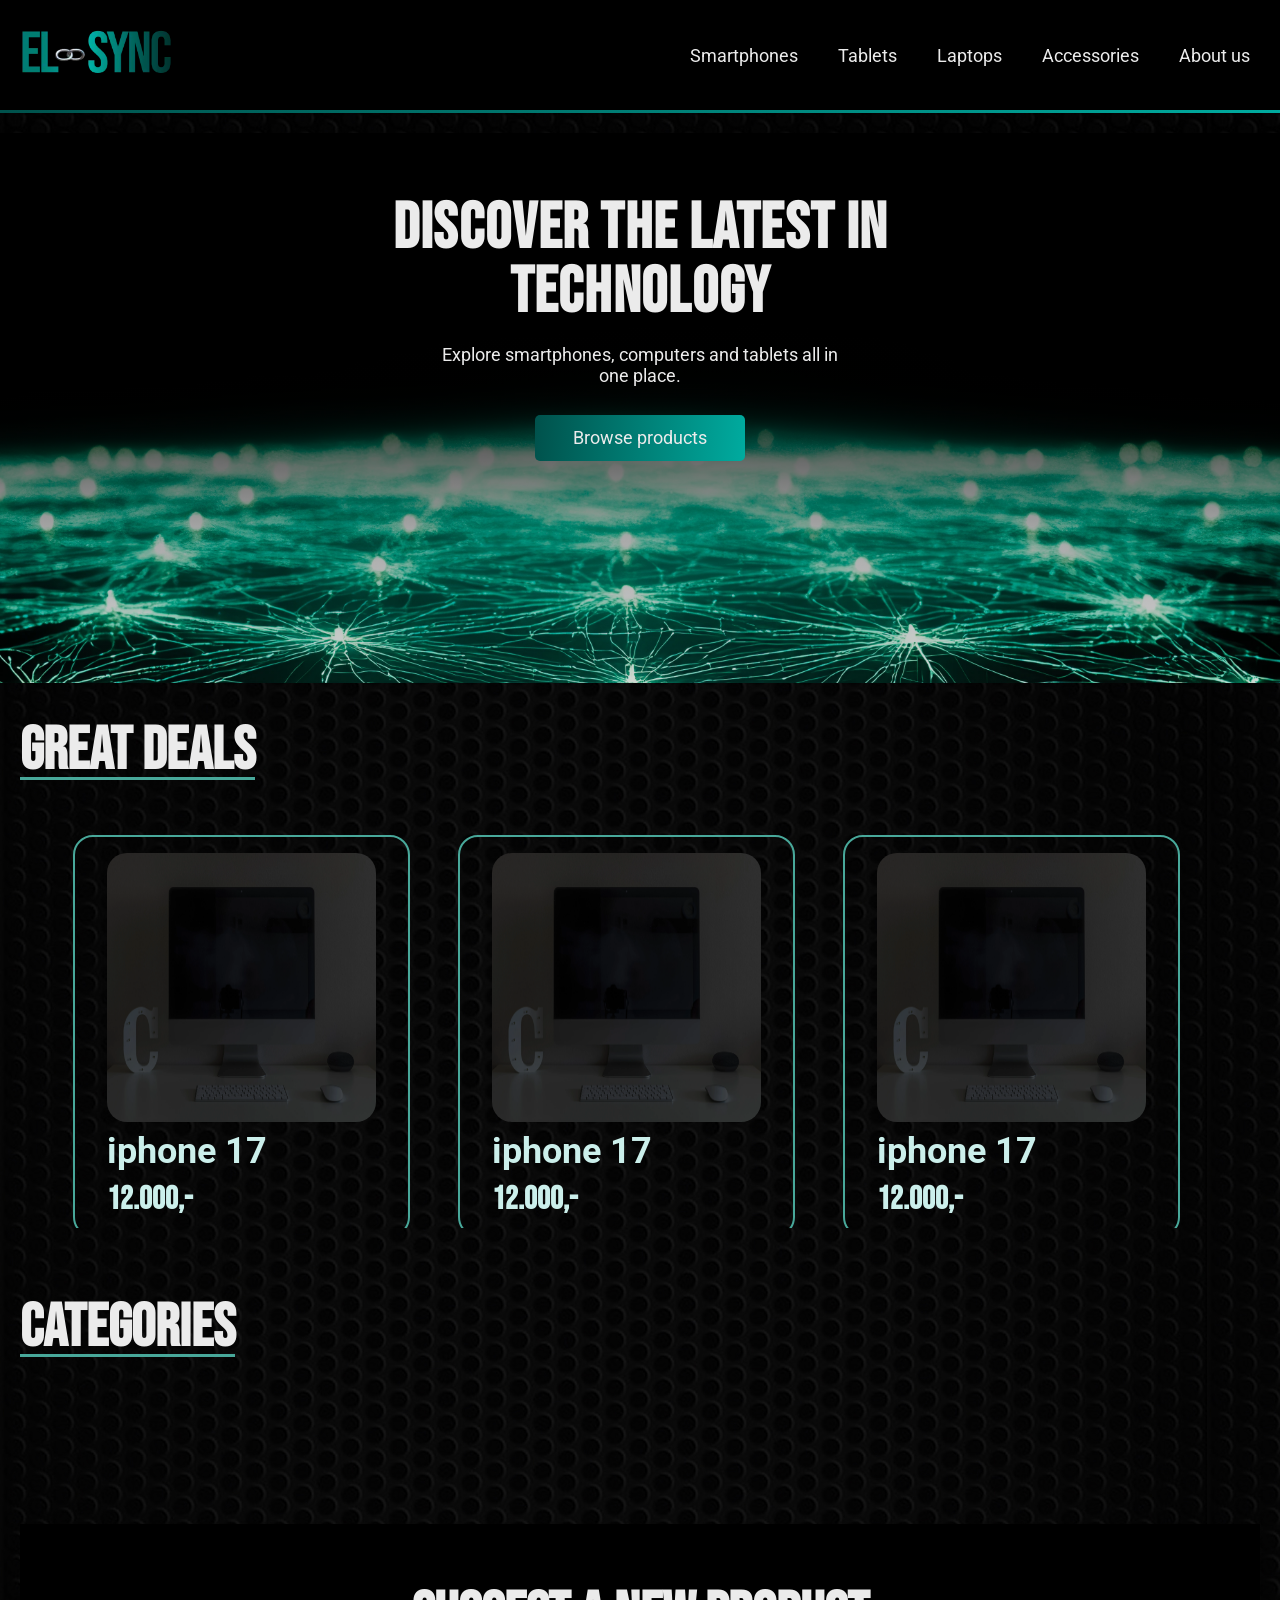
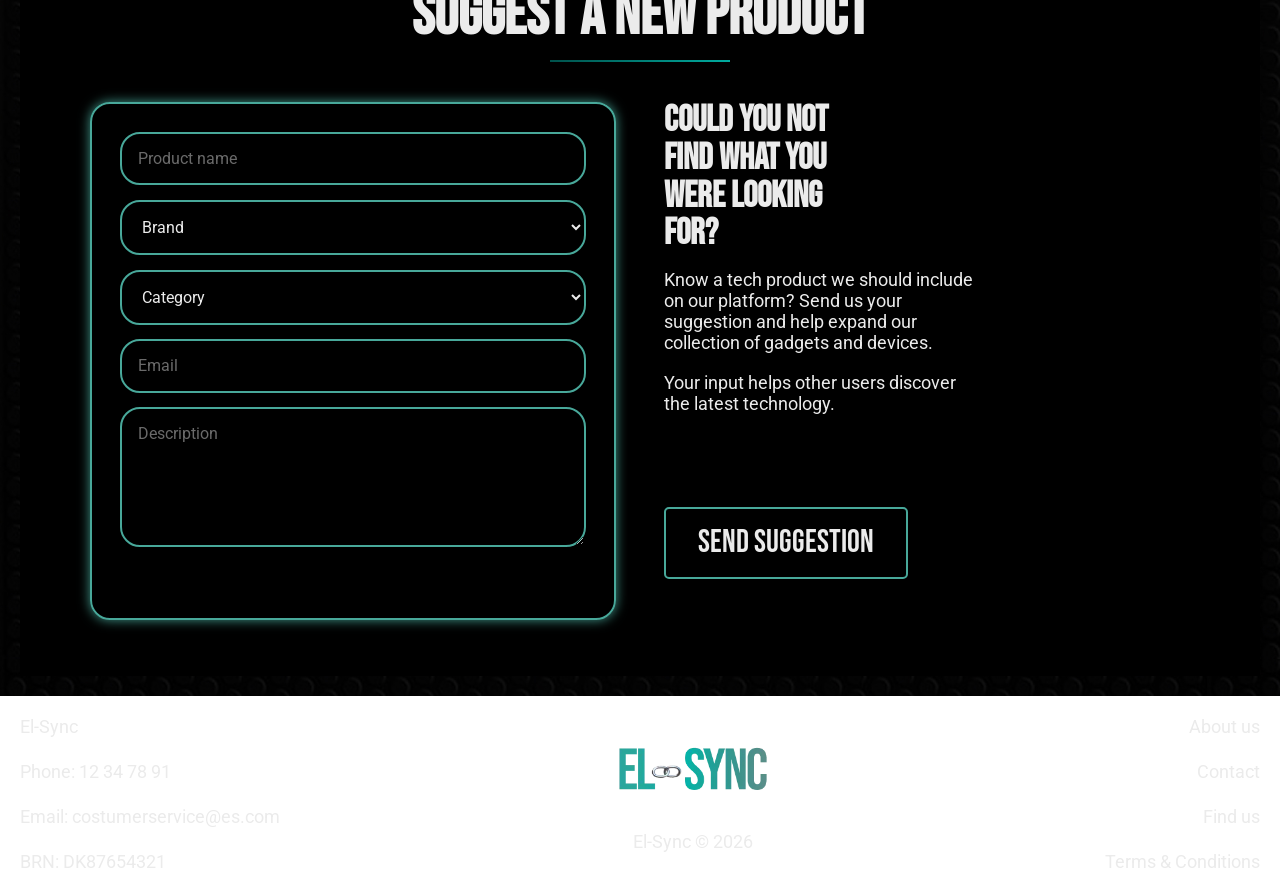
<file: index.html>
<!doctype html>
<html lang="en">
  <head>
    <meta charset="UTF-8" />
    <meta name="viewport" content="width=device-width, initial-scale=1.0" />
    <meta name="robots" content="noindex" />
    <!-- CSS -->
    <link rel="stylesheet" href="css/custom.css" />
    <link rel="stylesheet" href="css/general.css" />
    <link rel="stylesheet" href="css/style.css" />
    <!-- JS -->
    <script src="js/index.js" defer></script>
    <script src="js/general.js" defer></script>
    <!-- Favicon -->
    <link
      rel="apple-touch-icon"
      sizes="180x180"
      href="favicon/apple-touch-icon.png"
    />
    <link
      rel="icon"
      type="image/png"
      sizes="32x32"
      href="favicon/favicon-32x32.png"
    />
    <link
      rel="icon"
      type="image/png"
      sizes="16x16"
      href="favicon/favicon-16x16.png"
    />
    <link rel="manifest" href="favicon/site.webmanifest" />
    <title>Frontpage</title>
  </head>

  <body>
    <header>
      <div class="header_main">
        <div class="logo">
          <a href="index.html">
            <img src="IMG/logo_main.webp" alt="Logo" />
          </a>
        </div>
        <nav>
          <ul class="menu">
            <li><a href="index.html">Smartphones</a></li>
            <li><a href="index.html">Tablets</a></li>
            <li><a href="index.html">Laptops</a></li>
            <li><a href="index.html">Accessories</a></li>
            <li><a href="index.html">About us</a></li>
          </ul>
          <button class="burger">
            <span class="line"></span>
            <span class="line"></span>
            <span class="line"></span>
          </button>
        </nav>
      </div>
      <div class="header_border"></div>
    </header>
    <main>
      <section class="hero_section">
        <div class="hero_content">
          <h1 class="hero_title">
            Discover the latest in<br />
            technology
          </h1>
          <p class="hero_text">
            Explore smartphones, computers and tablets all in one place.
          </p>
          <a href="productlist.html" class="primary_btn hero_btn"
            >Browse products</a
          >
        </div>
      </section>

      <section class="customers_liked section_container">
        <h1 id="customers_underline">Great deals</h1>
        <section class="customers_liked_product_container">
          <section class="customers_liked_product container">
            <img src="IMG/cat_computer.webp" alt="picture of product" />
            <h2>iphone 17</h2>
            <h3>12.000,-</h3>
          </section>
          <section class="customers_liked_product container">
            <img src="IMG/cat_computer.webp" alt="picture of product" />
            <h2>iphone 17</h2>
            <h3>12.000,-</h3>
          </section>
          <section class="customers_liked_product container">
            <img src="IMG/cat_computer.webp" alt="picture of product" />
            <h2>iphone 17</h2>
            <h3>12.000,-</h3>
          </section>
        </section>
      </section>

      <section class="Categories_section">
        <h1 id="customers_underline">Categories</h1>
        <section class="categories_container">
          <!-- <section class="category_container">
            <img src="IMG/cat_computer.webp" alt="picture of product" />
            <a class="secondary_btn btn" href="/"
              ><span class="btn_label">Computers</span></a
            >
          </section>
          <section class="category_container">
            <img src="IMG/cat_phones.webp" alt="picture of product" />
            <a class="secondary_btn btn" href="/"
              ><span class="btn_label">Phones</span></a
            >
          </section>
          <section class="category_container">
            <img src="IMG/cat_teblets.webp" alt="picture of product" />
            <a class="secondary_btn btn" href="/"
              ><span class="btn_label">Tablets</span></a
            >
          </section>
          <section class="category_container">
            <img src="IMG/cat_accessories.webp" alt="picture of product" />
            <a class="secondary_btn btn" href="/"
              ><span class="btn_label">Accessories</span></a
            >
          </section> -->
        </section>
      </section>
      <section class="suggest_section">
        <h2 class="suggest_title">Suggest a new product</h2>
        <div class="suggest_wrapper">
          <div class="suggest_text">
            <h3>Could you not find what you were looking for?</h3>
            <p>
              Know a tech product we should include on our platform? Send us
              your suggestion and help expand our collection of gadgets and
              devices.
            </p>
            <p>Your input helps other users discover the latest technology.</p>
          </div>
          <form class="suggest_form" id="productForm" novalidate>
            <div class="form_group">
              <input
                type="text"
                id="name"
                name="name"
                placeholder="Product name"
                required
              />
              <p class="error_message">Please enter a product name.</p>
            </div>
            <div class="form_group">
              <select id="brand" name="brand" required>
                <option value="">Brand</option>
                <option value="Apple">Apple</option>
                <option value="Samsung">Samsung</option>
                <option value="Sony">Sony</option>
                <option value="Lenovo">Lenovo</option>
                <option value="Asus">Asus</option>
                <option value="Other">Other</option>
              </select>
              <p class="error_message">Please choose a brand.</p>
            </div>
            <div class="form_group">
              <select id="category" name="category" required>
                <option value="">Category</option>
                <option value="Smartphones">Smartphones</option>
                <option value="Computers">Computers</option>
                <option value="Accessories">Accessories</option>
                <option value="Tablets">Tablets</option>
              </select>
              <p class="error_message">Please choose a category.</p>
            </div>
            <div class="form_group">
              <input
                type="email"
                id="email"
                name="email"
                placeholder="Email"
                required
              />
              <p class="error_message">Please enter a valid email.</p>
            </div>
            <div class="form_group">
              <textarea
                id="description"
                name="description"
                placeholder="Description"
                rows="5"
                required
              ></textarea>
              <p class="error_message">Please enter a description.</p>
            </div>
            <p class="form_message" id="formMessage"></p>
          </form>
          <div class="suggest_button_wrap">
            <button type="submit" form="productForm" class="suggest_button">
              Send suggestion
            </button>
          </div>
        </div>
      </section>
    </main>
    <footer>
      <nav>
        <ul class="footer_menu">
          <li><a href="index.html">El-Sync</a></li>
          <li><a href="index.html">Phone: 12 34 78 91</a></li>
          <li><a href="index.html">Email: costumerservice@es.com</a></li>
          <li><a href="index.html">BRN: DK87654321</a></li>
        </ul>
        <div class="footer_logo">
          <a href="index.html">
            <img src="IMG/logo_main.webp" alt="Logo" />
          </a>
          <p>El-Sync © 2026</p>
        </div>
        <ul class="footer_menu align_right">
          <li><a href="index.html">About us</a></li>
          <li><a href="index.html">Contact</a></li>
          <li><a href="index.html">Find us</a></li>
          <li><a href="index.html">Terms & Conditions</a></li>
        </ul>
      </nav>
    </footer>

    <!-- Jeg turde ikke slette kluddermor version just in case vi skal bruge noget af det -->

    <!-- <header>
    <div class="header_main">
      <div class="logo">
        <a href="index.html">
          <img src="IMG/logo_main.webp" alt="Logo" />
        </a>
      </div>
      <div class="header_border"></div>
    </header>

    <main>
      <section class="hero_section">
        <div class="hero_content">
          <h1 class="hero_title">
            Discover the latest in<br />
            technology
          </h1>
          <p class="hero_text">
            Explore smartphones, computers and tablets all in one place.
          </p>
          <a href="productlist.html" class="primary_btn hero_btn"
            >Browse products</a
          >
        </div>
      </section>
      <h1>Header</h1>
      <h2>Subheader</h2>
      <h3>Subheader 2</h3>
      <p>Paragraph goes here</p>
      <a class="primary_btn btn" href="/">Primary button</a>
      <a class="secondary_btn btn" href="/"
        ><span class="btn_label">Secondary button</span></a
      >
      <section class="suggest_section">
        <h2 class="suggest_title">Suggest a new product</h2>

        <div class="suggest_wrapper">
          <div class="suggest_text">
            <h3>Could you not find what you were looking for?</h3>
            <p>
              Know a tech product we should include on our platform? Send us
              your suggestion and help expand our collection of gadgets and
              devices.
            </p>
            <p>Your input helps other users discover the latest technology.</p>
          </div>

          <form class="suggest_form" id="productForm" novalidate>
            <div class="form_group">
              <input
                type="text"
                id="name"
                name="name"
                placeholder="Product name"
                required
              />
              <p class="error_message">Please enter a product name.</p>
            </div>

            <div class="form_group">
              <select id="brand" name="brand" required>
                <option value="">Brand</option>
                <option value="Apple">Apple</option>
                <option value="Samsung">Samsung</option>
                <option value="Sony">Sony</option>
                <option value="Lenovo">Lenovo</option>
                <option value="Asus">Asus</option>
                <option value="Other">Other</option>
              </select>
              <p class="error_message">Please choose a brand.</p>
            </div>

            <div class="form_group">
              <select id="category" name="category" required>
                <option value="">Category</option>
                <option value="Smartphones">Smartphones</option>
                <option value="Computers">Computers</option>
                <option value="Accessories">Accessories</option>
                <option value="Tablets">Tablets</option>
              </select>
              <p class="error_message">Please choose a category.</p>
            </div>

            <div class="form_group">
              <input
                type="email"
                id="email"
                name="email"
                placeholder="Email"
                required
              />
              <p class="error_message">Please enter a valid email.</p>
            </div>

            <div class="form_group">
              <textarea
                id="description"
                name="description"
                placeholder="Description"
                rows="5"
                required
              ></textarea>
              <p class="error_message">Please enter a description.</p>
            </div>

            <p class="form_message" id="formMessage"></p>
          </form>

          <div class="suggest_button_wrap">
            <button type="submit" form="productForm" class="suggest_button">
              Send suggestion
            </button>
          </div>
        </div>
      </section>
    </main>
    <footer>
      <nav>
        <ul class="menu">
          <li><a href="index.html">Smartphones</a></li>
          <li><a href="index.html">Tablets</a></li>
          <li><a href="index.html">Laptops</a></li>
          <li><a href="index.html">Accessories</a></li>
          <li><a href="index.html">About us</a></li>
        </ul>
        <button class="burger">
          <span class="line"></span>
          <span class="line"></span>
          <span class="line"></span>
        </button>
      </nav>
    </div>
    <div class="header_border"></div>
  </header>

  <main>
    <section class="hero_section">
      <div class="hero_content">
        <h1 class="hero_title">Discover the latest in technology</h1>
        <p class="hero_text">
          Explore smartphones, computers and tablets all in one place.
        </p>
        <a href="productlist.html" class="primary_btn hero_btn">Browse products</a>
      </div>
    </section> -->

    <!-- nedenstående section er kopieret fra productdetails.html og er stylet i style.css productdetails sektionen. -->

    <!-- <section class="customers_liked section_container">
      <h1 id="customers_underline">Great deals</h1>
      <section class="customers_liked_product_container">
        <section class="customers_liked_product container">
          <img src="IMG/cat_computer.webp" alt="picture of product">
          <h2>iphone 17</h2>
          <h3>12.000,-</h3>
        </section>
        <section class="customers_liked_product container">
          <img src="IMG/cat_computer.webp" alt="picture of product">
          <h2>iphone 17</h2>
          <h3>12.000,-</h3>
        </section>
        <section class="customers_liked_product container">
          <img src="IMG/cat_computer.webp" alt="picture of product">
          <h2>iphone 17</h2>
          <h3>12.000,-</h3>
        </section>
      </section>
    </section> -->

    <!-- ----------------------------------------------------slut ----------------------------------------------------  -->

    <!-- <section class="Categories_section">
      <h1 id="customers_underline">Categories</h1>
      <section class="categories_container">

        <section class="category_container">
          <img src="IMG/cat_computer.webp" alt="picture of product">
          <a class="secondary_btn btn" href="/"><span class="btn_label">Computers</span></a>
        </section>

        <section class="category_container">
          <img src="IMG/cat_phones.webp" alt="picture of product">
          <a class="secondary_btn btn" href="/"><span class="btn_label">Phones</span></a>
        </section>

        <section class="category_container">
          <img src="IMG/cat_teblets.webp" alt="picture of product">
          <a class="secondary_btn btn" href="/"><span class="btn_label">Tablets</span></a>
        </section>

        <section class="category_container">
          <img src="IMG/cat_accessories.webp" alt="picture of product">
          <a class="secondary_btn btn" href="/"><span class="btn_label">Accessories</span></a>
        </section>

      </section>
    </section>
    </section>
    <h1>Header</h1>
    <h2>Subheader</h2>
    <h3>Subheader 2</h3>
    <p>Paragraph goes here</p>
    <a class="primary_btn btn" href="/">Primary button</a>
    <a class="secondary_btn btn" href="/"><span class="btn_label">Secondary button</span></a>
  </main>
  <footer>
    <nav>
      <ul class="footer_menu">
        <li><a href="index.html">El-Sync</a></li>
        <li><a href="index.html">Phone: 12 34 78 91</a></li>
        <li><a href="index.html">Email: costumerservice@es.com</a></li>
        <li><a href="index.html">BRN: DK87654321</a></li>
      </ul>
      <div class="footer_logo">
        <a href="index.html">
          <img src="IMG/logo_main.webp" alt="Logo" />
        </a>
        <p>El-Sync © 2026</p>
      </div>
      <ul class="footer_menu align_right">
        <li><a href="index.html">About us</a></li>
        <li><a href="index.html">Contact</a></li>
        <li><a href="index.html">Find us</a></li>
        <li><a href="index.html">Terms & Conditions</a></li>
      </ul>
    </nav>
  </footer> -->
  </body>
</html>
</file>
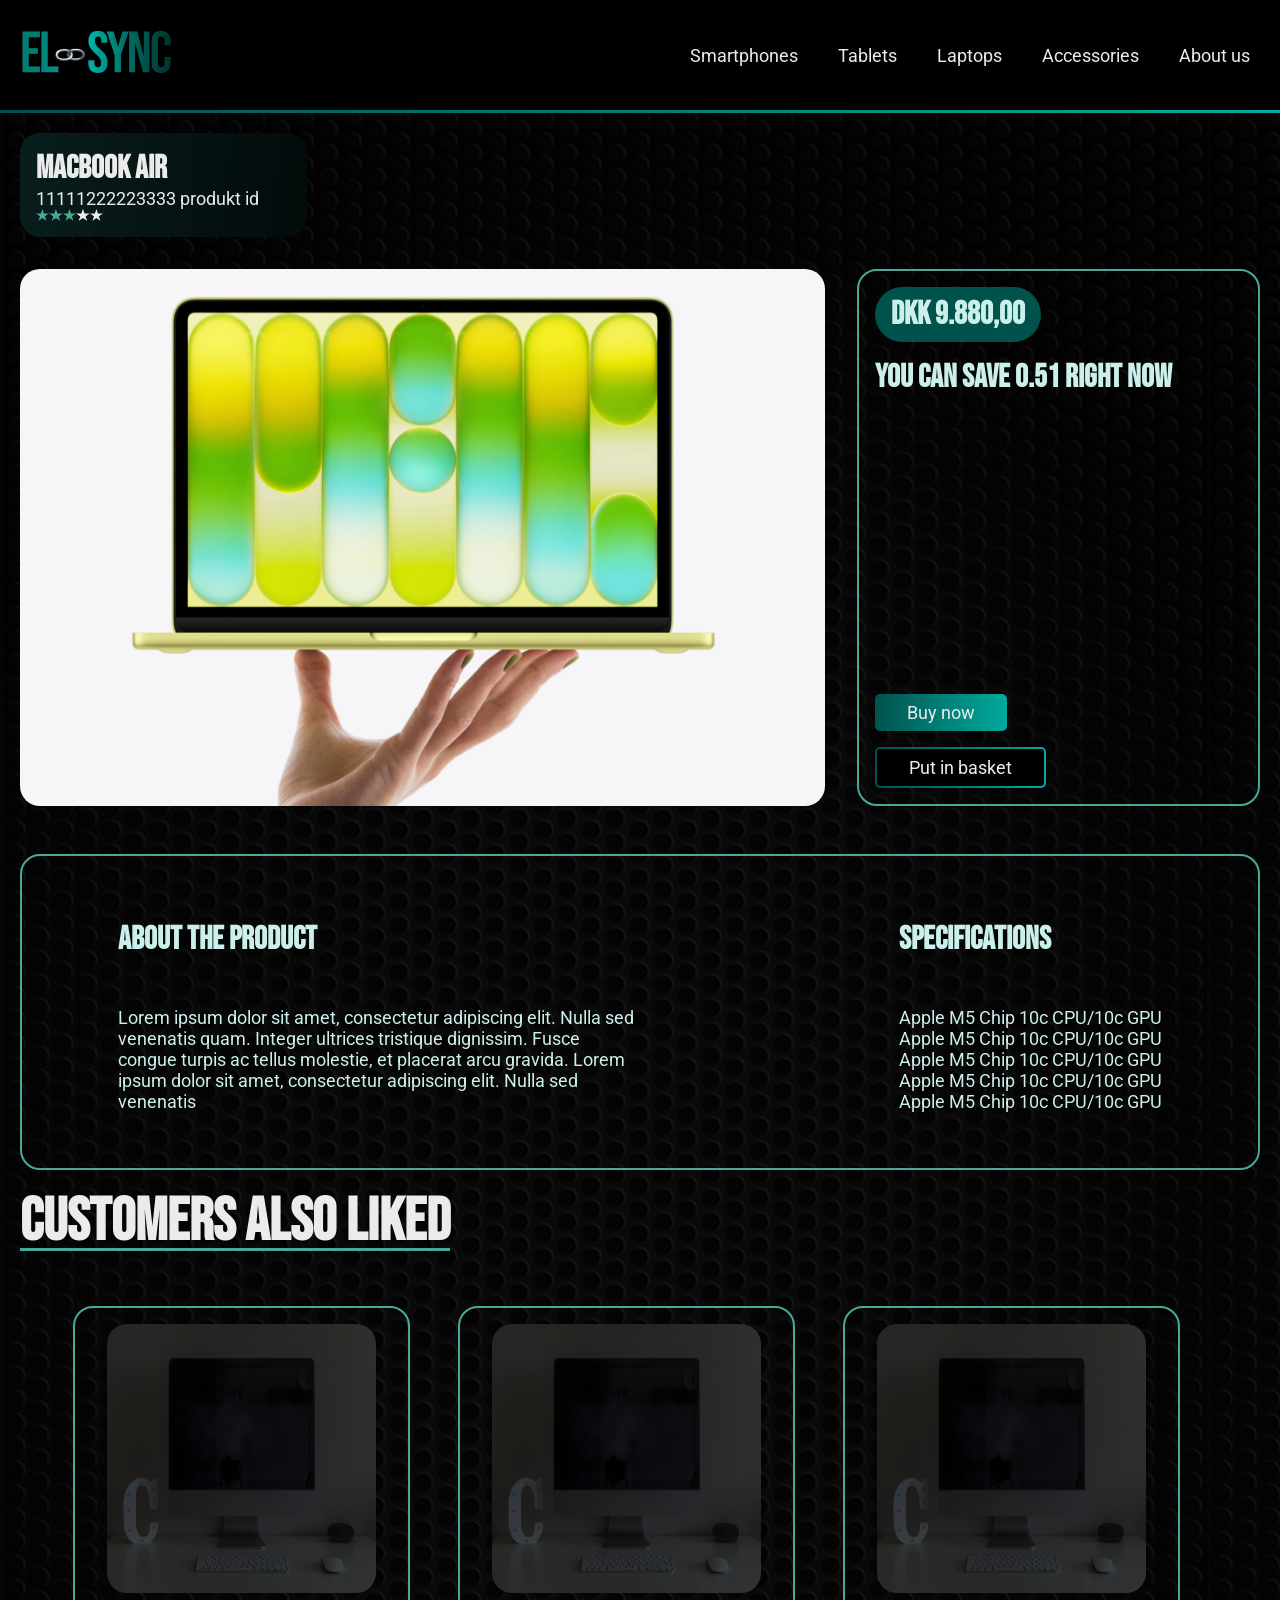
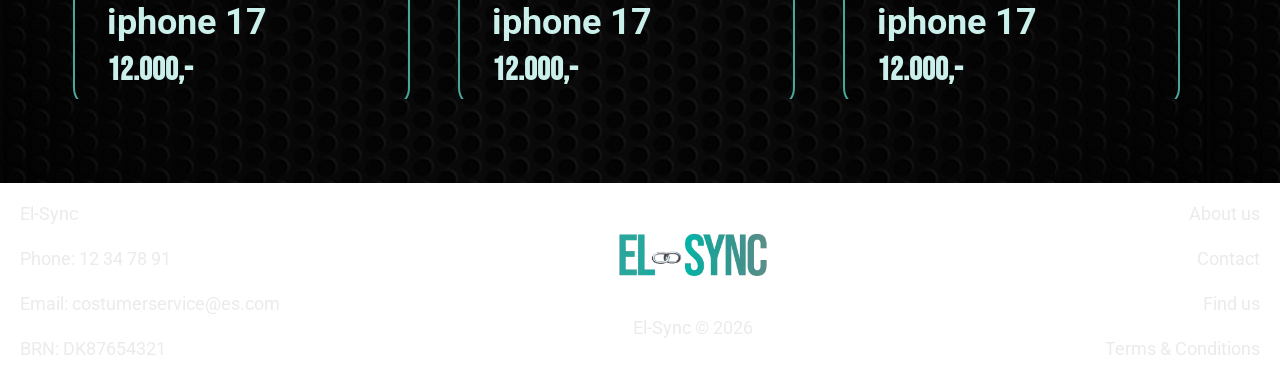
<file: productdetails.html>
<!doctype html>
<html lang="en">
  <head>
    <meta charset="UTF-8" />
    <meta name="viewport" content="width=device-width, initial-scale=1.0" />
    <meta name="robots" content="noindex" />
    <!-- CSS -->
    <!-- <link rel="stylesheet" href="css/productdetails.css" /> -->
    <link rel="stylesheet" href="css/custom.css" />
    <link rel="stylesheet" href="css/general.css" />
    <link rel="stylesheet" href="css/style.css" />
    <!-- JS -->
    <script src="js/productdetails.js" defer></script>
    <script src="js/general.js" defer></script>
    <!-- Favicon -->
    <link
      rel="apple-touch-icon"
      sizes="180x180"
      href="favicon/apple-touch-icon.png"
    />
    <link
      rel="icon"
      type="image/png"
      sizes="32x32"
      href="favicon/favicon-32x32.png"
    />
    <link
      rel="icon"
      type="image/png"
      sizes="16x16"
      href="favicon/favicon-16x16.png"
    />
    <link rel="manifest" href="favicon/site.webmanifest" />
    <title>Product details</title>
  </head>

  <body>
    <header>
      <div class="header_main">
        <div class="logo">
          <a href="index.html">
            <img src="IMG/logo_main.webp" alt="Logo" />
          </a>
        </div>
        <nav>
          <ul class="menu">
            <li><a href="index.html">Smartphones</a></li>
            <li><a href="index.html">Tablets</a></li>
            <li><a href="index.html">Laptops</a></li>
            <li><a href="index.html">Accessories</a></li>
            <li><a href="index.html">About us</a></li>
          </ul>
          <button class="burger">
            <span class="line"></span>
            <span class="line"></span>
            <span class="line"></span>
          </button>
        </nav>
      </div>
      <div class="header_border"></div>
    </header>
    <main>
      <section class="product_container section_container">
        <div class="product_id">
          <h3>macbook air</h3>
          <p>11111222223333 produkt id</p>
          <div class="star_container">
            <img
              src="IMG/star_green.png
          "
              alt="image of a green star"
            />
            <img
              src="IMG/star_green.png
          "
              alt="image of a green star"
            />
            <img
              src="IMG/star_green.png
          "
              alt="image of a green star"
            />
            <img
              src="IMG/star_white.png
          "
              alt="image of a white star"
            />
            <img
              src="IMG/star_white.png
          "
              alt="image of a white star"
            />
          </div>
        </div>
      </section>

      <section>
        <section class="image_price_container">
          <img src="IMG/art_trends.webp" alt="image of computer" />

          <div class="price_container container">
            <h3 class="price_productdetails">DKK 9.880,00</h3>
            <h3>You can save 0.51 right now</h3>
            <div class="cta_group">
              <a class="primary_btn btn btn_buy" href="/">Buy now</a>
              <a class="secondary_btn btn btn_basket" href="/">Put in basket</a>
            </div>
          </div>
        </section>

        <section class="about_specs_container container">
          <section class="about">
            <h3>About the product</h3>
            <p>
              Lorem ipsum dolor sit amet, consectetur adipiscing elit. Nulla sed
              venenatis quam. Integer ultrices tristique dignissim. Fusce congue
              turpis ac tellus molestie, et placerat arcu gravida. Lorem ipsum
              dolor sit amet, consectetur adipiscing elit. Nulla sed venenatis
            </p>
          </section>

          <section class="specs">
            <h3>Specifications</h3>
            <p>Apple M5 Chip 10c CPU/10c GPU</p>
            <p>Apple M5 Chip 10c CPU/10c GPU</p>
            <p>Apple M5 Chip 10c CPU/10c GPU</p>
            <p>Apple M5 Chip 10c CPU/10c GPU</p>
            <p>Apple M5 Chip 10c CPU/10c GPU</p>
          </section>
        </section>
      </section>

      <section class="customers_liked section_container">
        <h1 id="customers_underline">Customers also liked</h1>
        <section class="customers_liked_product_container">
          <section class="customers_liked_product container">
            <img src="IMG/cat_computer.webp" alt="picture of product" />
            <h2>iphone 17</h2>
            <h3>12.000,-</h3>
          </section>
          <section class="customers_liked_product container">
            <img src="IMG/cat_computer.webp" alt="picture of product" />
            <h2>iphone 17</h2>
            <h3>12.000,-</h3>
          </section>
          <section class="customers_liked_product container">
            <img src="IMG/cat_computer.webp" alt="picture of product" />
            <h2>iphone 17</h2>
            <h3>12.000,-</h3>
          </section>
        </section>
      </section>
    </main>

    <footer>
      <nav>
        <ul class="footer_menu">
          <li><a href="index.html">El-Sync</a></li>
          <li><a href="index.html">Phone: 12 34 78 91</a></li>
          <li><a href="index.html">Email: costumerservice@es.com</a></li>
          <li><a href="index.html">BRN: DK87654321</a></li>
        </ul>
        <div class="footer_logo">
          <a href="index.html">
            <img src="IMG/logo_main.webp" alt="Logo" />
          </a>
          <p>El-Sync © 2026</p>
        </div>
        <ul class="footer_menu align_right">
          <li><a href="index.html">About us</a></li>
          <li><a href="index.html">Contact</a></li>
          <li><a href="index.html">Find us</a></li>
          <li><a href="index.html">Terms & Conditions</a></li>
        </ul>
      </nav>
    </footer>
  </body>
</html>
</file>
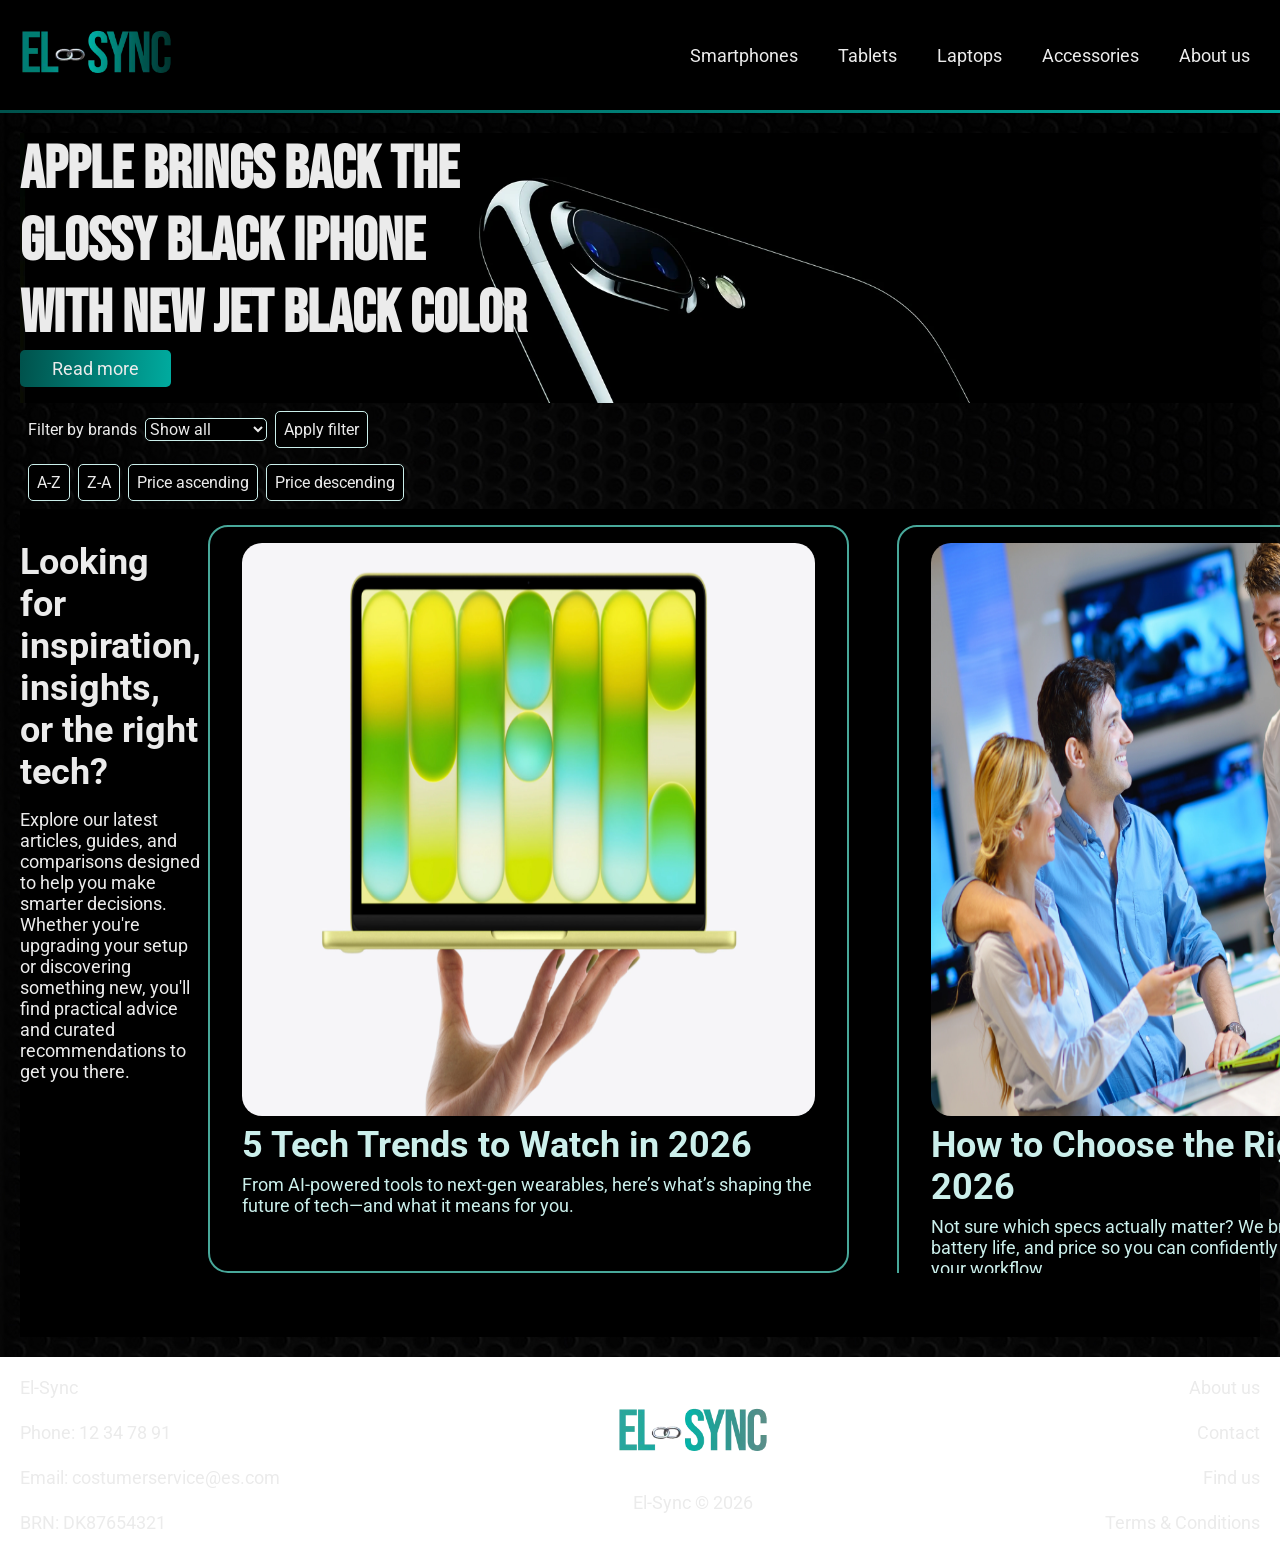
<file: productlist.html>
<!doctype html>
<html lang="en">
  <head>
    <meta charset="UTF-8" />
    <meta name="viewport" content="width=device-width, initial-scale=1.0" />
    <meta name="robots" content="noindex" />
    <!-- CSS -->
    <link rel="stylesheet" href="css/custom.css" />
    <link rel="stylesheet" href="css/general.css" />
    <link rel="stylesheet" href="css/style.css" />
    <!-- JS -->
    <script src="js/productlist.js" defer></script>
    <script src="js/general.js" defer></script>
    <!-- Favicon -->
    <link
      rel="apple-touch-icon"
      sizes="180x180"
      href="favicon/apple-touch-icon.png"
    />
    <link
      rel="icon"
      type="image/png"
      sizes="32x32"
      href="favicon/favicon-32x32.png"
    />
    <link
      rel="icon"
      type="image/png"
      sizes="16x16"
      href="favicon/favicon-16x16.png"
    />
    <link rel="manifest" href="favicon/site.webmanifest" />
    <title>Product list</title>
  </head>

  <body>
    <header>
      <div class="header_main">
        <div class="logo">
          <a href="index.html">
            <img src="IMG/logo_main.webp" alt="Logo" />
          </a>
        </div>
        <nav>
          <ul class="menu">
            <li><a href="index.html">Smartphones</a></li>
            <li><a href="index.html">Tablets</a></li>
            <li><a href="index.html">Laptops</a></li>
            <li><a href="index.html">Accessories</a></li>
            <li><a href="index.html">About us</a></li>
          </ul>
          <button class="burger">
            <span class="line"></span>
            <span class="line"></span>
            <span class="line"></span>
          </button>
        </nav>
      </div>
      <div class="header_border"></div>
    </header>
    <main>
      <section class="hero_section_productlist">
        <div class="hero_content_productlist">
          <h1 class="hero_title_productlist">
            Apple brings back the glossy black iPhone with new jet black color
          </h1>

          <a
            target="_blank"
            href="https://www.apple.com/iphone-17/"
            class="primary_btn"
            >Read more</a
          >
        </div>
      </section>
      <!-- <h1>Category name</h1> -->
      <!-- <section class="product_card_container"> -->
      <!-- <a href="productdetails.html"> -->
      <!-- <article class="product_card">
        <div class="thumbnail">
          <img src="https://cdn.dummyjson.com/product-images/smartphones/iphone-5s/thumbnail.webp"
            alt="iPhone 20 Plus" />
        </div>
      </section> -->
      <h2 class="category_title"></h2>
      <div class="filter_buttons">
        <label for="filter_select">Filter by brands</label>
        <select name="filter_select" id="filter_select">
          <option value="all">Show all</option>
          <option value="Apple">Apple</option>
          <option value="Samsung">Samsung</option>
          <option value="Asus">Asus</option>
          <option value="Huawei">Huawei</option>
          <option value="Lenovo">Lenovo</option>
          <option value="Dell">Dell</option>
          <option value="Oppo">Oppo</option>
          <option value="Realme">Realme</option>
          <option value="Vivo">Vivo</option>
          <option value="Amazon">Amazon</option>
          <option value="Beats">Beats</option>
          <option value="Techgear">TechGear</option>
          <option value="Gadgetmaster">GadgetMaster</option>
          <option value="Snaptech">SnapTech</option>
          <option value="Provision">ProVision</option>
        </select>
        <button id="apply_filter">Apply filter</button>
      </div>
      <div class="sort_buttons">
        <button class="sort_btn" data-text="az">A-Z</button>
        <button class="sort_btn" data-text="za">Z-A</button>
        <button class="sort_btn" data-price="asc">Price ascending</button>
        <button class="sort_btn" data-price="des">Price descending</button>
      </div>
      <section class="product_card_container">
        <!-- <a href="productdetails.html">
        <article class="product_card">
          <div class="thumbnail">
            <img
              src="https://cdn.dummyjson.com/product-images/smartphones/iphone-5s/thumbnail.webp"
              alt="iPhone 20 Plus"
            />
          </div>

        <div>
          <h2 class="product_name">iPhone 5s</h2>
          <p class="brand"><span>Apple</span></p> -->
        <!-- OBS fra H3 til P i brandnavn jf. prototype -->
        <!-- <div class="rating_container">
            <img class="rating" src="http://localhost:3845/assets/006fc72cc8a5bd479fa6ddcf1096de6687b79a40.svg"
              alt="rating" />
            <p class="reviews">(256 reviews)</p>
          </div>
        </div>

          <p class="product_text">
            Newest Apple phone on the market, now with 6 more camera lenses and
            full Ai control.
          </p>
          <br />
          <div class="price">
            <p>From <span>199.99</span>,-</p>
          </div>
          <br />
          <div class="buttons">
            <a class="primary_btn btn" href="/">Buy</a>
            <a class="secondary_btn btn" href="/">Read more</a>
          </div>
        </article>
        </a>

        <a href="productdetails.html">
        <article class="product_card">
          <div class="thumbnail">
            <img
              src="https://cdn.dummyjson.com/product-images/smartphones/iphone-5s/thumbnail.webp"
              alt="iPhone 20 Plus"
            />
          </div>

        <div>
          <h2 class="product_name">iPhone 5s</h2>
          <p class="brand"><span>Apple</span></p> -->
        <!-- OBS fra H3 til P i brandnavn jf. prototype -->
        <!-- <div class="rating_container">
            <img class="rating" src="http://localhost:3845/assets/006fc72cc8a5bd479fa6ddcf1096de6687b79a40.svg"
              alt="rating" />
            <p class="reviews">(256 reviews)</p>
          </div>
        </div>

        <p class="product_text">
          Newest Apple phone on the market, now with 6 more camera lenses and
          full Ai control.
        </p>
        <br />
        <div class="price">
          <p>From <span>199.99</span>,-</p>
        </div>
        <br />
        <div class="buttons">
          <a class="primary_btn btn" href="/">Buy</a>
          <a class="secondary_btn btn" href="/">Read more</a>
        </div>
      </article> -->
        <!-- </a> -->

        <!-- <a href="productdetails.html"> -->
        <!-- <article class="product_card">
        <div class="thumbnail">
          <img src="https://cdn.dummyjson.com/product-images/smartphones/iphone-5s/thumbnail.webp"
            alt="iPhone 20 Plus" />
        </div>

        <div>
          <h2 class="product_name">iPhone 5s</h2>
          <p class="brand"><span>Apple</span></p> -->
        <!-- OBS fra H3 til P i brandnavn jf. prototype -->
        <!-- <div class="rating_container">
            <img class="rating" src="http://localhost:3845/assets/006fc72cc8a5bd479fa6ddcf1096de6687b79a40.svg"
              alt="rating" />
            <p class="reviews">(256 reviews)</p>
          </div>
        </div>

        <p class="product_text">
          Newest Apple phone on the market, now with 6 more camera lenses and
          full Ai control.
        </p>
        <br />
        <div class="price">
          <p>From <span>199.99</span>,-</p>
        </div>
        <br />
        <div class="buttons">
          <a class="primary_btn btn" href="/">Buy</a>
          <a class="secondary_btn btn" href="/">Read more</a>
        </div>
      </article> -->
        <!-- </a> -->

        <!-- <a href="productdetails.html"> -->
        <!-- <article class="product_card">
        <div class="thumbnail">
          <img src="https://cdn.dummyjson.com/product-images/smartphones/iphone-5s/thumbnail.webp"
            alt="iPhone 20 Plus" />
        </div>

        <div>
          <h2 class="product_name">iPhone 5s</h2>
          <p class="brand"><span>Apple</span></p> -->
        <!-- OBS fra H3 til P i brandnavn jf. prototype -->
        <!-- <div class="rating_container">
            <img class="rating" src="http://localhost:3845/assets/006fc72cc8a5bd479fa6ddcf1096de6687b79a40.svg"
              alt="rating" />
            <p class="reviews">(256 reviews)</p>
          </div>
        </div>

        <p class="product_text">
          Newest Apple phone on the market, now with 6 more camera lenses and
          full Ai control.
        </p>
        <br />
        <div class="price">
          <p>From <span>199.99</span>,-</p>
        </div>
        <br />
        <div class="buttons">
          <a class="primary_btn btn" href="/">Buy</a>
          <a class="secondary_btn btn" href="/">Read more</a>
        </div>
      </article> -->
        <!-- </a> -->
      </section>

      <!-- html og styling taget fra productdetails i nedestående section -->

      <section class="article_section">
        <section class="article_intro">
          <h2>Looking for inspiration, insights, or the right tech?</h2>
          <p>
            Explore our latest articles, guides, and comparisons designed to
            help you make smarter decisions. Whether you're upgrading your setup
            or discovering something new, you'll find practical advice and
            curated recommendations to get you there.
          </p>
        </section>

        <section class="customers_liked section_container">
          <section class="customers_liked_product_container">
            <section class="customers_liked_product container">
              <img
                class="img_nopadding"
                src="IMG/art_trends.webp"
                alt="picture of mac book"
              />
              <h2>5 Tech Trends to Watch in 2026</h2>
              <p>
                From AI-powered tools to next-gen wearables, here’s what’s
                shaping the future of tech—and what it means for you.
              </p>
            </section>
            <section class="customers_liked_product container">
              <img
                class="img_nopadding"
                src="IMG/art_choose-laptop.webp"
                alt="tech employee and buyers"
              />
              <h2>How to Choose the Right Laptop in 2026</h2>
              <p>
                Not sure which specs actually matter? We break down performance,
                battery life, and price so you can confidently choose a laptop
                that fits your workflow.
              </p>
            </section>
            <section class="customers_liked_product container">
              <img
                class="img_nopadding"
                src="IMG/art_gadgets.webp"
                alt="picture of gadgets"
              />
              <h2>5 Gadgets That Make Your Life Easier</h2>
              <p>
                From smart home upgrades to everyday essentials, discover tech
                that saves time, reduces friction, and adds real value to your
                routine.
              </p>
            </section>
          </section>
        </section>
      </section>
    </main>
    <footer>
      <nav>
        <ul class="footer_menu">
          <li><a href="index.html">El-Sync</a></li>
          <li><a href="index.html">Phone: 12 34 78 91</a></li>
          <li><a href="index.html">Email: costumerservice@es.com</a></li>
          <li><a href="index.html">BRN: DK87654321</a></li>
        </ul>
        <div class="footer_logo">
          <a href="index.html">
            <img src="IMG/logo_main.webp" alt="Logo" />
          </a>
          <p>El-Sync © 2026</p>
        </div>
        <ul class="footer_menu align_right">
          <li><a href="index.html">About us</a></li>
          <li><a href="index.html">Contact</a></li>
          <li><a href="index.html">Find us</a></li>
          <li><a href="index.html">Terms & Conditions</a></li>
        </ul>
      </nav>
    </footer>
  </body>
</html>
</file>
<file: css/custom.css>
/* Variabler */

/* Font faces */

@font-face {
  font-family: "Bebas";
  src: url(../fonts/BebasNeue-Regular[1].woff2) format("woff2");
}

@font-face {
  font-family: "Roboto";
  src: url(../fonts/Roboto-VariableFont_wdth\,wght[1].woff2) format("woff2");
}

:root {
  /* Colours */
  --primary-light: #48a89a;
  --primary-dark: #081e1c;
  --secondary-light: #cbefeb;
  --secondary-dark: #00524c;
  --black: #000000;
  --gradient: linear-gradient(94deg, #00524c 0.42%, #00b8ab 114.35%);
  --gradient-dark: linear-gradient(94deg, #081e1c 0.42%, #020808 114.35%);

  --text-dark: #1e1e1e;
  --text-light: #ebebeb;

  /* General */
  --border-card: 20px;
  --border-btn: 5px;

  /* Fonts */
  --h1-font-family: "Bebas", sans-serif;
  --font-family: "Roboto", sans-serif;
  --font-weight-400: 400;
  --font-weight-500: 500;

  /* H1 skal ændres efter html og js implementering*/
  --h1-size-s: 2.5rem;
  --h1-size-l: 3.75rem;

  /* H2 */
  --h2-size-s: 1.8rem;
  --h2-size-l: 2.25rem;

  /* H3 */
  --h3-size-s: 1.7rem;
  --h3-size-l: 2rem;

  /* P & A */
  --text-size-s: 1rem;
  --text-size-l: 1.125rem;
}

/* Product Card Styles */
.product_card_container a {
  text-decoration: none;
}

.product_card {
  background-color: transparent;
  border: solid 2px var(--primary-light);
  /* tilpas gradient border hvis tid / opdater styling efter C  */
  border-radius: 20px;
  margin: 10px;
  padding-left: 10px;
  padding-right: 10px;
  padding-bottom: 20px;
  color: var(--secondary-light);
}

.product_name,
.brand,
.reviews,
.product_text,
.price {
  color: var(--secondary-light);
  padding: 5px;
}

.reviews {
  color: var(--primary-light);
}

.price {
  font-weight: bold;
  text-align: end;
}

.produktbillede img {
  width: 100%;
  object-fit: cover;
  justify-items: center;
  margin-bottom: 20px;
}

.reviews {
  text-decoration: underline;
}

.rating {
  margin: auto;
  width: 120px;
  height: 25px;
}

.rating img {
  width: 100%;
  height: 100%;
}
</file>
<file: css/general.css>
/* Reset */
* {
  margin: 0;
  padding: 0;
  box-sizing: border-box;
}

img {
  max-width: 100%;
  height: auto;
  display: block;
}

/* --------------------------------- Mobil version ----------------------------- */

/* Fonts */

body {
  color: var(--text-light);
}

main {
  background: url("../IMG/main_background.jpg");
  padding: 20px;
}

h1 {
  font-family: var(--h1-font-family);
  font-size: var(--h1-size-s);
}

h2 {
  font-size: var(--h2-size-s);
  font-family: var(--font-family);
}

h3 {
  font-size: var(--h3-size-s);
  font-family: var(--h1-font-family);
}

p,
a {
  font-size: var(--text-size-s);
  font-family: var(--font-family);
}

/* Header */
.header_main {
  background-color: var(--black);
  position: sticky;
  top: 0;
  display: flex;
  justify-content: space-between;
  align-items: center;
  padding: 20px;
}

header nav {
  display: flex;
  align-items: center;
}

.logo img,
.footer_logo img {
  height: 50px;
}

.menu {
  display: none;
}

.burger {
  display: block;
  background-color: transparent;
  border: 0;
}

.burger.active .line:nth-child(1) {
  transform: rotate(45deg) translate(5px, 5px);
  transition: 0.2s linear;
}

.burger.active .line:nth-child(2) {
  opacity: 0;
  transition: 0.15s linear;
}

.burger.active .line:nth-child(3) {
  transform: rotate(-45deg) translate(5px, -5px);
  transition: 0.2s linear;
}

nav.active .menu {
  display: block;
  background-color: var(--black);
  position: absolute;
  top: 62px;
  left: 0;
  width: 100%;
  box-shadow: 0 10px 10px rgba(0, 0, 0, 0.1);
  z-index: 1;
}

nav.active .menu li {
  margin: 10px 20px;
}

nav.active .menu a {
  font-size: 24px;
}

.burger {
  width: 30px;
  height: 20px;
  cursor: pointer;
}

.burger .line {
  display: block;
  width: 100%;
  height: 2px;
  background-color: var(--text-light);
  margin-bottom: 5px;
  transition: 0.2s linear;
}

.menu {
  list-style: none;
  margin: 0;
  padding: 0;
}

.menu li {
  margin-right: 20px;
}

.menu li:last-child {
  margin-right: 0;
}

.menu a {
  display: block;
  padding: 10px;
  color: var(--text-light);
  text-decoration: none;
  transition: color 0.3s;
  text-align: end;
}

.menu a:hover,
.footer_menu a:hover {
  text-decoration: underline;
}

.header_border {
  background-image: var(--gradient);
  height: 3px;
  width: 100%;
}

/* Footer */
footer nav {
  /* background-color: var(--black); */
  background-image: url(../IMG/footer_background.webp);
  background-position: center;
  background-attachment: fixed;
  background-size: cover;
  display: flex;
  justify-content: space-between;
  align-items: center;
  padding: 20px;
  height: auto;
}

.footer_menu {
  list-style: none;
  display: grid;
  grid-template-rows: auto;
  gap: 1.5rem;
}

.footer_menu li a {
  color: var(--text-light);
  text-decoration: none;
}

.align_right {
  text-align: end;
}

.footer_logo p {
  text-align: center;
  padding-top: 1.5rem;
}

/* Primary button */

.primary_btn {
  display: inline-block;
  text-decoration: none;
  padding: 0.5rem 2rem;
  border-radius: var(--border-btn);
  transition: transform 0.2s ease;
  color: var(--text-light);
  background-image: var(--gradient);
}

.primary_btn:hover,
.secondary_btn:hover {
  transform: scale(0.96);
}

/* Secondary button (fungerer kun på sort baggrund)*/

.secondary_btn {
  display: inline-block;
  background: transparent;
  padding: 0.5rem 2rem;
  background-image:
    linear-gradient(90deg, rgb(0, 0, 0), rgb(0, 0, 0)), var(--gradient);
  background-clip: padding-box, border-box;
  background-origin: border-box;
  border: solid 2px transparent;
  border-radius: var(--border-btn);
  transition: transform 0.2s ease;
  text-decoration: none;
}

.btn_label {
  background-image: linear-gradient(var(--text-light));
  background-clip: text;
  -webkit-background-clip: text;
  color: transparent;
}

/* -------------------------------- Desktop version ------------------------------ */

@media (min-width: 800px) {
  /* Fonts */

  h1 {
    font-size: var(--h1-size-l);
  }

  h2 {
    font-size: var(--h2-size-l);
  }

  h3 {
    font-size: var(--h3-size-l);
  }

  p,
  a {
    font-size: var(--text-size-l);
  }

  /* Header */
  .burger {
    display: none;
  }

  .menu {
    display: flex;
  }

  .logo img,
  .footer_logo img {
    height: 70px;
  }

  /* Footer */

  /* Primary button */

  /* Secondary button */
}
</file>
<file: css/style.css>
/* Reset */
* {
  margin: 0;
  padding: 0;
  box-sizing: border-box;
}

img {
  max-width: 100%;
  height: auto;
  display: block;
}

/* --------------------------------- Mobil version ----------------------------- */

/* -------Index */
/* Hero */
.hero_section {
  background-color: var(--black);
  background-image:
    linear-gradient(
      to bottom,
      rgba(0, 0, 0, 0.95) 0%,
      rgba(0, 0, 0, 0.85) 45%,
      rgba(0, 0, 0, 0.35) 72%,
      rgba(0, 0, 0, 0.15) 100%
    ),
    url("../IMG/hero_landing.webp");
  background-repeat: no-repeat;
  background-size: cover;
  background-position: center bottom;
  text-align: center;
  min-height: 550px;
  padding: 4rem 0 10rem;
  display: flex;
  justify-content: center;
  margin-bottom: 2rem;
}

.hero_content {
  width: 100%;
  max-width: 1200px;
  margin: 0 auto;
  padding: 0 1rem;
}

.hero_section {
  margin-left: -20px;
  margin-right: -20px;
}

.hero_title {
  font-family: var(--h1-font-family);
  font-size: 4rem;
  line-height: 1;
  text-transform: uppercase;

  max-width: 900px;
  margin: 0 auto 1.2rem;

  letter-spacing: 0.02em;
}

.hero_text {
  max-width: 40ch;
  margin: 0 auto 1.8rem;
}

.hero_btn {
  padding: 0.8rem 2.4rem;
  font-size: 1.1rem;
}

@media (max-width: 799px) {
  .hero_section {
    min-height: 420px;
    padding: 3rem 0 7rem;
  }

  /* form sektion index */
  .suggest_section {
    background-color: var(--black);
    padding: 2.5rem 1rem;
  }

  .suggest_title {
    font-family: var(--h1-font-family);
    font-size: var(--h1-size-s);
    text-transform: uppercase;
    text-align: center;
    margin-bottom: 2rem;
    position: relative;
  }

  .suggest_title::after {
    content: "";
    display: block;
    width: 180px;
    height: 2px;
    margin: 0.5rem auto 0;
    background-image: var(--gradient);
  }

  .suggest_wrapper {
    display: grid;
    gap: 1.75rem;
    max-width: 760px;
    margin: 0 auto;
  }

  .suggest_text {
    order: 1;
  }

  .suggest_text h3 {
    font-family: var(--h1-font-family);
    font-size: var(--h2-size-s);
    line-height: 1.05;
    margin-bottom: 1rem;
    max-width: 18ch;
  }

  .suggest_text p {
    font-family: var(--font-family);
    font-size: var(--text-size-s);
    color: var(--text-light);
    margin-bottom: 1.2rem;
    max-width: 42ch;
  }

  .suggest_form {
    order: 2;
    display: grid;
    gap: 0.9rem;
    padding: 1.25rem;
    border: 2px solid var(--primary-light);
    border-radius: var(--border-card);
    box-shadow: 0 0 12px rgba(72, 168, 154, 0.9);
  }

  .form_group {
    display: grid;
    gap: 0.35rem;
  }

  .suggest_form input,
  .suggest_form select,
  .suggest_form textarea {
    width: 100%;
    padding: 0.95rem 1rem;
    background-color: transparent;
    border: 2px solid var(--primary-light);
    border-radius: var(--border-card);
    color: var(--text-light);
    font-family: var(--font-family);
    font-size: var(--text-size-s);
    outline: none;
  }

  .suggest_form input::placeholder,
  .suggest_form textarea::placeholder {
    color: var(--text-light);
    opacity: 0.45;
  }

  .suggest_form textarea {
    min-height: 140px;
    resize: vertical;
  }

  .suggest_form input:focus,
  .suggest_form select:focus,
  .suggest_form textarea:focus {
    border-color: var(--secondary-light);
  }

  .suggest_button_wrap {
    order: 3;
  }

  .suggest_button {
    display: inline-block;
    padding: 0.9rem 2rem;
    border: 2px solid var(--primary-light);
    border-radius: var(--border-btn);
    background-color: transparent;
    color: var(--text-light);
    font-family: var(--h1-font-family);
    font-size: var(--h3-size-s);
    text-transform: uppercase;
    cursor: pointer;
  }

  .suggest_button:hover {
    background-image: var(--gradient);
  }

  .form_message {
    min-height: 1.5rem;
    margin-top: 0.3rem;
    font-family: var(--font-family);
    font-size: var(--text-size-s);
  }

  .error {
    border-color: #ff5c5c !important;
  }

  .error_message {
    display: none;
    color: #ff7b7b;
    font-family: var(--font-family);
    font-size: 0.9rem;
  }

  .error_message.show {
    display: block;
  }

  /* form slut */

  .product_card_container {
    display: grid;
    grid-template-columns: repeat(auto-fit, minmax(200px, 1fr));
    gap: 2rem;
  }

  /* Product Card Styles */
  .product_card_container a {
    text-decoration: none;
  }

  .product_card {
    /* display: grid; */
    background-color: transparent;
    border: solid 2px var(--primary-light);
    border-radius: var(--border-card);
    /* tilpas gradient border hvis tid / opdater styling efter C  */

    padding-left: 10px;
    padding-right: 10px;
    padding-bottom: 20px;
    color: var(--secondary-light);
    position: relative;
  }

  .product_name,
  .brand,
  .reviews,
  .product_text,
  .price {
    color: var(--secondary-light);
    padding: 5px;
  }

  .price {
    font-weight: bold;
    text-align: end;
  }

  .product_thumbnail img {
    width: 100%;
    object-fit: cover;
    justify-items: center;
    margin-bottom: 20px;
  }

  .rating_container {
    display: flex;
    /* background-color: darkorange; */
    align-items: center;

    gap: 10px;
  }

  .reviews {
    color: var(--primary-light);
    text-decoration: underline;

    gap: 10px;
    /* background-color: greenyellow; */
  }

  .rating {
    width: 100px;
    height: 20px;
  }

  .rating img {
    width: 100%;
    height: 100%;
  }

  .buttons {
    display: flex;
    border-radius: var(--border-btn);
    justify-content: space-evenly;
    gap: 20px;
    align-items: center;
    position: relative;
    z-index: 2;
  }

  .primary_btn,
  .secondary_btn {
    text-align: center;
  }
}

/* CATEGORIES */

.categories_container {
  display: grid;
  grid-template-columns: 1fr;
  gap: 3rem;
  padding: 5rem;
}

.category_container {
  position: relative;
  overflow: hidden;
  background-color: transparent;
  border: solid 2px var(--primary-light);
  color: var(--secondary-light);
  border-radius: 20px;
}

.category_container img {
  width: 100%;
  height: 100%;
  object-fit: cover;
  display: block;
}

.category_container .secondary_btn.btn {
  position: absolute;
  inset: 50% auto auto 50%;
  transform: translate(-50%, -50%);
  background: none;
  border: 2px solid var(--primary-light);
}

/* Productdetails */

a.btn:link,
a.btn:visited {
  color: var(--text-light);
}

.container {
  background-color: transparent;
  border: solid 2px var(--primary-light);
  /* tilpas gradient border hvis tid / opdater styling efter C  */
  border-radius: 20px;
  padding-left: 10px;
  padding-right: 10px;
  padding-bottom: 20px;
  color: var(--secondary-light);
}

.section_container > *:not(:last-child) {
  margin-bottom: 2rem;
}

/* PRODUCT ID */
.product_id {
  max-width: fit-content;
  background: var(--gradient-dark);
  border-radius: 20px;
  padding: 1rem 3rem 1rem 1rem;
  margin-bottom: 1rem;
}

.star_container {
  display: grid;
  grid-template-columns: 1fr 1fr 1fr 1fr 1fr;
  max-width: 30%;
}

.star_container img {
  width: 20px;
  height: auto;
  display: block;
}

/* PRODUCT AND PRICE */

.image_price_container > * {
  margin-bottom: 1rem;
}

.image_price_container img {
  border-radius: 20px;
}

.price_container {
  padding: 1rem;
}

.price_container > *:not(:last-child) {
  margin-bottom: 1rem;
}

.price_productdetails {
  background-color: var(--secondary-dark);
  border-radius: 30px;
  width: fit-content;
  padding: 0.5rem 1rem;
}

.cta_group > *:not(:last-child) {
  margin-bottom: 1rem;
}

.cta_group .btn {
  display: block;
  width: fit-content;
}

/* about specs contianer */

.about_specs_container {
  padding-left: 1rem;
}

.about_specs_container > * {
  margin-top: 1rem;
}

.about_specs_container > *:not(:last-child) {
  margin-bottom: 3.5rem;
}

.about_specs_container h3 {
  margin-bottom: 1.5rem;
}

/* customers also liked */

.customers_liked_product_container > *:not(:first-child) {
  margin-top: 1rem;
}

.customers_liked {
  margin-bottom: 4rem;
}

.customers_liked_product_container {
  display: flex;
  gap: 1rem;
  overflow-x: auto;
  scroll-snap-type: x mandatory;
  overflow-y: hidden;
  /* optional snapping */
  padding: 1rem;
}

.customers_liked_product {
  flex: 0 0 240px;
  scroll-snap-align: start;
}

.customers_liked_product_container::-webkit-scrollbar {
  display: none;
}

.customers_liked_product {
  padding: 1rem 2rem;
  aspect-ratio: 6 / 7;
  /* width : height */
  width: 100%;
  /* or any width you like */
  max-width: 100vw;
}

.customers_liked_product > *:not(:first-child) {
  margin-top: 0.5rem;
}

.customers_liked_product img {
  border-radius: 20px;
  aspect-ratio: 1 / 1;
}

#customers_underline {
  text-decoration: underline 3px var(--primary-light);
  text-underline-offset: 0.5rem;
  justify-self: center;
}

/* ------ */

/* -------Productlist */
/* Hero */
.hero_section_productlist {
  background-color: var(--black);
  background-image: url(../IMG/hero_phone.webp);
  background-size: cover;
  background-repeat: no-repeat;
  display: flex;
  align-items: end;
  justify-content: start;
  height: 30vh;
  padding-bottom: 1rem;
}

.hero_content_productlist {
  max-width: 40vw;
  text-wrap: balance;
}

.filter_buttons {
  position: relative;
  display: inline-block;
}

#filter_dropdown {
  display: none;
  position: absolute;
  min-width: 200px;
  z-index: 1;
}

#filter_dropdown button {
  display: block;
}

.show_dropdown {
  display: block;
}

/* article section */

.article_intro {
  margin-top: 2rem;
  margin-bottom: 1rem;
}

.article_intro > * {
  margin-bottom: 1rem;
}

.article_section {
  background: black;
}

/* Filter og sort */

.filter_buttons,
.sort_buttons {
  display: flex;
  align-items: center;
  gap: 0.5rem;
  flex-wrap: wrap;
  padding: 0.5rem;
}

/* Label */
.filter_buttons label {
  font-family: var(--font-family);
  font-size: var(--text-size-s);
  color: var(--text-light);
}

/* Select dropdown */
#filter_select {
  font-family: var(--font-family);
  font-size: var(--text-size-s);
  color: var(--text-light);
  background-color: var(--black);
  border: 1px solid var(--secondary-light);
  border-radius: var(--border-btn);
  padding: o.5rem 1rem;
  cursor: pointer;
  outline: none;
}

#filter_select:focus {
  border-color: var(--secondary-dark);
}

/* Shared button styles */
#apply_filter,
.sort_btn {
  font-family: var(--font-family);
  font-size: var(--text-size-s);
  color: var(--text-light);
  background-color: var(--black);
  border: 1px solid var(--secondary-light);
  border-radius: var(--border-btn);
  padding: 0.5rem;
  cursor: pointer;
  transition:
    background-color 0.2s,
    color 0.2s;
}

#apply_filter:hover,
.sort_btn:hover {
  transform: scale(0.95);
}

/* -------Productdetails */

/* -------------------------------- Desktop version ------------------------------ */

@media (min-width: 800px) {
  /* Index */

  /* Productlist */
  .product_card_container {
    display: grid;
    /* grid-template-columns: repeat(auto-fit, minmax(200px, 1fr)); */
    grid-template-columns: 1fr 1fr;
    gap: 1rem;
  }

  .card_link {
    position: absolute;
    inset: 0;
    z-index: 1;
    height: 100%;
    width: 100%;
  }

  /* lavet på artiklen */
  /* .product_card {
    display: grid;
    grid-template-rows: subgrid;
    grid-row: span 4;
    gap: 0;
  } */
  /* .product_card_container {
    display: grid;
    grid-template-columns: 1fr 1fr 1fr 1fr;
  } */
  /* Hero */

  .hero_content_productlist {
    max-width: 50vw;
  }

  /* CATEGORIES */

  .categories_container {
    display: grid;
    grid-template-columns: 1fr 1fr;
    gap: 3rem;
    padding: 5rem;
  }

  .category_container {
    position: relative;
    overflow: hidden;
    background-color: transparent;
    border: solid 2px var(--primary-light);
    color: var(--secondary-light);
    border-radius: 20px;
  }

  .category_container img {
    width: 100%;
    height: 100%;
    object-fit: cover;
    display: block;
  }

  .category_container .secondary_btn.btn {
    position: absolute;
    inset: 50% auto auto 50%;
    transform: translate(-50%, -50%);
    background: none;
    border: 2px solid var(--primary-light);
  }

  /* articles */

  .article_section {
    display: grid;
    grid-template-columns: 1fr 3fr;
  }

  /* Productdetails */

  .product_id {
    margin-bottom: 2rem;
  }

  .image_price_container {
    display: grid;
    grid-template-columns: 2fr 1fr;
    column-gap: 2rem;
    margin-bottom: 2rem;
  }

  .price_container {
    display: flex;
    flex-direction: column;
  }

  .cta_group {
    margin-top: auto;
  }

  .about_specs_container {
    display: grid;
    grid-template-columns: 1fr 1fr;
    padding: 3rem 6rem 0rem 6rem;
    margin-bottom: 1rem;
  }

  .about_specs_container h3 {
    margin-bottom: 3rem;
  }

  .about {
    justify-self: start;
  }

  .specs {
    justify-self: end;
  }

  .customers_liked_product_container {
    display: grid;
    grid-template-columns: 1fr 1fr 1fr;
    column-gap: 3rem;
    padding: 0 5rem;
  }

  .customers_liked_product_container > *:first-child {
    margin-top: 1rem;
  }
}

@media (min-width: 800px) and (max-width: 999px) {
  .suggest_section {
    background-color: var(--black);
    padding: 3rem 1.5rem;
  }

  .suggest_title {
    font-family: var(--h1-font-family);
    font-size: var(--h1-size-l);
    text-transform: uppercase;
    text-align: center;
    margin-bottom: 2.25rem;
    position: relative;
  }

  .suggest_title::after {
    content: "";
    display: block;
    width: 180px;
    height: 2px;
    margin: 0.5rem auto 0;
    background-image: var(--gradient);
  }

  .suggest_wrapper {
    display: grid;
    gap: 2rem;
    max-width: 860px;
    margin: 0 auto;
  }

  .suggest_text {
    order: 1;
  }

  .suggest_text h3 {
    font-family: var(--h1-font-family);
    font-size: var(--h2-size-l);
    line-height: 1.05;
    margin-bottom: 1rem;
    max-width: 20ch;
  }

  .suggest_text p {
    font-family: var(--font-family);
    font-size: var(--text-size-l);
    color: var(--text-light);
    margin-bottom: 1.2rem;
    max-width: 48ch;
  }

  .suggest_form {
    order: 2;
    display: grid;
    gap: 0.9rem;
    padding: 1.5rem;
    border: 2px solid var(--primary-light);
    border-radius: var(--border-card);
    box-shadow: 0 0 12px rgba(72, 168, 154, 0.9);
  }

  .form_group {
    display: grid;
    gap: 0.35rem;
  }

  .suggest_form input,
  .suggest_form select,
  .suggest_form textarea {
    width: 100%;
    padding: 0.95rem 1rem;
    background-color: transparent;
    border: 2px solid var(--primary-light);
    border-radius: var(--border-card);
    color: var(--text-light);
    font-family: var(--font-family);
    font-size: var(--text-size-s);
    outline: none;
  }

  .suggest_form input::placeholder,
  .suggest_form textarea::placeholder {
    color: var(--text-light);
    opacity: 0.45;
  }

  .suggest_form textarea {
    min-height: 140px;
    resize: vertical;
  }

  .suggest_form input:focus,
  .suggest_form select:focus,
  .suggest_form textarea:focus {
    border-color: var(--secondary-light);
  }

  .suggest_button_wrap {
    order: 3;
  }

  .suggest_button {
    display: inline-block;
    padding: 0.9rem 2rem;
    border: 2px solid var(--primary-light);
    border-radius: var(--border-btn);
    background-color: transparent;
    color: var(--text-light);
    font-family: var(--h1-font-family);
    font-size: var(--h3-size-l);
    text-transform: uppercase;
    cursor: pointer;
  }

  .suggest_button:hover {
    background-image: var(--gradient);
  }

  .form_message {
    min-height: 1.5rem;
    margin-top: 0.3rem;
    font-family: var(--font-family);
    font-size: var(--text-size-s);
  }

  .error {
    border-color: #ff5c5c !important;
  }

  .error_message {
    display: none;
    color: #ff7b7b;
    font-family: var(--font-family);
    font-size: 0.9rem;
  }

  .error_message.show {
    display: block;
  }
}

@media (min-width: 1000px) {
  .suggest_section {
    background-color: var(--black);
    padding: 3.5rem 2rem;
  }

  .suggest_title {
    font-family: var(--h1-font-family);
    font-size: var(--h1-size-l);
    text-transform: uppercase;
    text-align: center;
    margin-bottom: 2.5rem;
    position: relative;
  }

  .suggest_title::after {
    content: "";
    display: block;
    width: 180px;
    height: 2px;
    margin: 0.5rem auto 0;
    background-image: var(--gradient);
  }

  .suggest_wrapper {
    display: grid;
    grid-template-columns: 1fr 1fr;
    gap: 2rem 3rem;
    max-width: 1100px;
    margin: 0 auto;
    align-items: start;
  }

  .suggest_form {
    display: grid;
    gap: 0.9rem;
    padding: 1.75rem;
    border: 2px solid var(--primary-light);
    border-radius: var(--border-card);
    box-shadow: 0 0 12px rgba(72, 168, 154, 0.9);
    grid-column: 1 / 2;
    grid-row: 1 / 3;
  }

  .form_group {
    display: grid;
    gap: 0.35rem;
  }

  .suggest_form input,
  .suggest_form select,
  .suggest_form textarea {
    width: 100%;
    padding: 0.95rem 1rem;
    background-color: transparent;
    border: 2px solid var(--primary-light);
    border-radius: var(--border-card);
    color: var(--text-light);
    font-family: var(--font-family);
    font-size: var(--text-size-s);
    outline: none;
  }

  .suggest_form input::placeholder,
  .suggest_form textarea::placeholder {
    color: var(--text-light);
    opacity: 0.45;
  }

  .suggest_form textarea {
    min-height: 140px;
    resize: vertical;
  }

  .suggest_form input:focus,
  .suggest_form select:focus,
  .suggest_form textarea:focus {
    border-color: var(--secondary-light);
  }

  .suggest_text {
    grid-column: 2 / 3;
    grid-row: 1 / 2;
  }

  .suggest_text h3 {
    font-family: var(--h1-font-family);
    font-size: var(--h2-size-l);
    line-height: 1.05;
    margin-bottom: 1rem;
    max-width: 14ch;
  }

  .suggest_text p {
    font-family: var(--font-family);
    font-size: var(--text-size-l);
    color: var(--text-light);
    margin-bottom: 1.2rem;
    max-width: 32ch;
  }

  .suggest_button_wrap {
    grid-column: 2 / 3;
    grid-row: 2 / 3;
  }

  .suggest_button {
    display: inline-block;
    padding: 0.9rem 2rem;
    border: 2px solid var(--primary-light);
    border-radius: var(--border-btn);
    background-color: transparent;
    color: var(--text-light);
    font-family: var(--h1-font-family);
    font-size: var(--h3-size-l);
    text-transform: uppercase;
    cursor: pointer;
  }

  .suggest_button:hover {
    background-image: var(--gradient);
  }

  .form_message {
    min-height: 1.5rem;
    margin-top: 0.3rem;
    font-family: var(--font-family);
    font-size: var(--text-size-s);
  }

  .error {
    border-color: #ff5c5c !important;
  }

  .error_message {
    display: none;
    color: #ff7b7b;
    font-family: var(--font-family);
    font-size: 0.9rem;
  }

  .error_message.show {
    display: block;
  }
}
</file>
